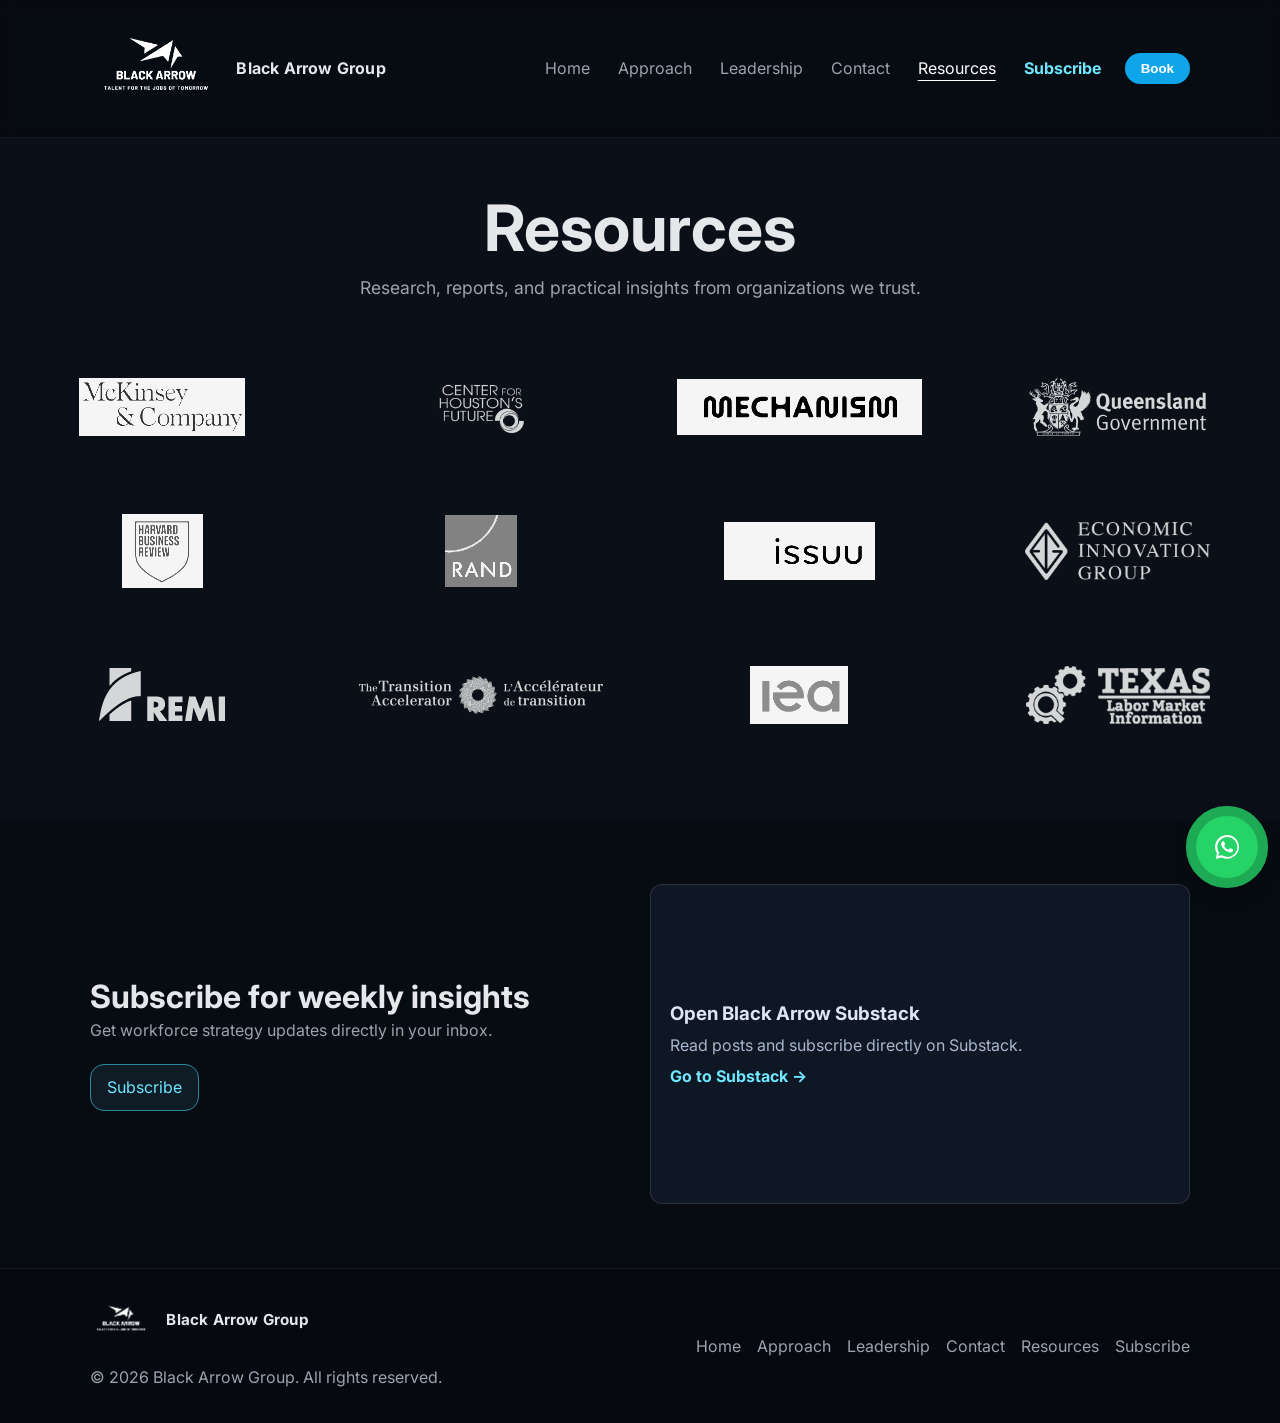
<file: resources.html>
﻿<!DOCTYPE html>
<html lang="en">
<head>
  <meta charset="utf-8" />
  <meta name="viewport" content="width=device-width, initial-scale=1" />
  <title>Resources - Black Arrow Group</title>
  <meta name="description" content="Black Arrow Group resources and partner insights." />
  <link rel="preconnect" href="https://fonts.googleapis.com">
  <link rel="preconnect" href="https://fonts.gstatic.com" crossorigin>
  <link href="https://fonts.googleapis.com/css2?family=Inter:wght@300;400;600;700;800&display=swap" rel="stylesheet">
  <link rel="stylesheet" href="styles.css" />
</head>
<body class="resources-page">
  <header class="site-header">
    <div class="container nav">
      <a href="index.html" class="brand">
        <img class="brand-logo" src="img/black_arrow_white_logo.png" alt="Black Arrow Group logo" />
        <span>Black Arrow Group</span>
      </a>
      <nav>
        <a href="index.html">Home</a>
        <a href="index.html#approach">Approach</a>
        <a href="about.html">Leadership</a>
        <a href="index.html#contact">Contact</a>
        <a href="resources.html" class="active-link">Resources</a>
        <a href="https://blackarrowquiver.substack.com/embed" target="_blank" rel="noopener" class="subscribe-nav">Subscribe</a>
        <button class="btn book-btn" data-open-book>Book</button>
      </nav>
      <button class="hamburger" aria-label="Open Menu" aria-expanded="false" aria-controls="mobileMenu">
        <span></span><span></span><span></span>
      </button>
    </div>
  </header>

  <main class="resources-main-wrap">
    <section class="resources-hero-lite">
      <h1>Resources</h1>
      <p>Research, reports, and practical insights from organizations we trust.</p>
    </section>

    <section class="logo-grid-section">
      <div class="logo-grid">
        <a href="https://www.mckinsey.com/industries/oil-and-gas/our-insights/global-energy-perspective-2022" target="_blank" rel="noopener" class="logo-cell logo-flat"><img src="img/resources/mckinsey---company_owler_20190728_090718_original.png" alt="McKinsey" /></a>
        <a href="https://www.centerforhoustonsfuture.org/h2houstonhub" target="_blank" rel="noopener" class="logo-cell"><img src="img/resources/center_for_houston.svg" alt="Center for Houston's Future" /></a>
        <a href="https://www.mechanism.community" target="_blank" rel="noopener" class="logo-cell logo-flat"><img src="img/resources/mechanism.png" alt="Mechanism" /></a>
        <a href="https://www.statedevelopment.qld.gov.au/industry/priority-industries/hydrogen-industry-development" target="_blank" rel="noopener" class="logo-cell"><img src="img/resources/queensland.svg" alt="Queensland" /></a>

        <a href="https://hbr.org/2012/12/who-can-fix-the-middle-skills-gap" target="_blank" rel="noopener" class="logo-cell logo-harvard logo-flat"><img src="img/resources/harvard.png" alt="Harvard Business Review" /></a>
        <a href="https://www.rand.org/pubs/research_reports/RRA1603-1.html" target="_blank" rel="noopener" class="logo-cell logo-rand logo-flat"><img src="img/resources/logo-rand.svg" alt="RAND" /></a>
        <a href="https://issuu.com/futurehouston/docs/houston_hydrogen_hub_final" target="_blank" rel="noopener" class="logo-cell logo-flat"><img src="img/resources/issuu.png" alt="Issuu" /></a>
        <a href="https://eig.org/neighborhood-poverty-project/houston-tx/" target="_blank" rel="noopener" class="logo-cell"><img src="img/resources/eig-logo.png" alt="EIG" /></a>

        <a href="https://www.remi.com/" target="_blank" rel="noopener" class="logo-cell"><img src="img/resources/remi.png" alt="REMI" /></a>
        <a href="https://transitionaccelerator.ca/" target="_blank" rel="noopener" class="logo-cell"><img src="img/resources/transitionaccelerator.svg" alt="Transition Accelerator" /></a>
        <a href="https://www.iea.org/reports/hydrogen" target="_blank" rel="noopener" class="logo-cell logo-flat"><img src="img/resources/iea.png" alt="IEA" /></a>
        <a href="https://texaslmi.com/" target="_blank" rel="noopener" class="logo-cell"><img src="img/resources/TexasLMI_White1_DS.png" alt="Texas LMI" /></a>
      </div>
    </section>
    <section class="section resources-substack">
      <div class="container resources-substack-wrap">
        <div>
          <h2 class="section-title">Subscribe for weekly insights</h2>
          <p class="section-sub">Get workforce strategy updates directly in your inbox.</p>
          <a class="btn subscribe-btn" href="https://blackarrowquiver.substack.com/embed" target="_blank" rel="noopener">Subscribe</a>
        </div>
        <a class="substack-card" href="https://blackarrowquiver.substack.com/embed" target="_blank" rel="noopener">
          <h3>Open Black Arrow Substack</h3>
          <p>Read posts and subscribe directly on Substack.</p>
          <span>Go to Substack →</span>
        </a>
      </div>
    </section>
  </main>

  <footer class="site-footer resources-footer">
    <div class="container footer-grid">
      <div>
        <div class="brand small"><img class="brand-logo" src="img/black_arrow_white_logo.png" alt="Black Arrow Group logo" /> Black Arrow Group</div>
        <p>&copy; <span id="year"></span> Black Arrow Group. All rights reserved.</p>
      </div>
      <div class="footer-links">
        <a href="index.html">Home</a>
        <a href="index.html#approach">Approach</a>
        <a href="about.html">Leadership</a>
        <a href="index.html#contact">Contact</a>
        <a href="resources.html">Resources</a>
        <a href="https://blackarrowquiver.substack.com/embed" target="_blank" rel="noopener">Subscribe</a>
      </div>
    </div>
  </footer>

  <a class="whatsapp-float" href="https://wa.me/17132641550?text=Hi%20Black%20Arrow%20Group%2C%20I%27d%20like%20to%20book%20a%20session" target="_blank" rel="noopener" aria-label="Chat on WhatsApp"><span class="wa-icon" aria-hidden="true"></span></a>

  <dialog id="bookModal" class="modal">
    <form method="dialog" class="modal-content" id="bookingForm">
      <button class="close" aria-label="Close" value="cancel">×</button>
      <h3>Book a Session</h3>
      <label>Name<input type="text" name="name" required /></label>
      <label>Email<input type="email" name="email" required /></label>
      <label>Service
        <select name="service" required>
          <option value="Initial Consult">Initial Consult (Free · 60 min)</option>
          <option value="Problem-Solving Session">Problem-Solving Session ($500 · 2 hrs)</option>
          <option value="Strategic Planning Sprint">Strategic Planning Sprint ($2,000 · 4 hrs)</option>
        </select>
      </label>
      <label>Date & Time<input type="datetime-local" name="datetime" required /></label>
      <label>Notes (optional)<textarea name="notes" rows="3" placeholder="What challenge are you tackling?"></textarea></label>
      <button class="btn primary" value="confirm">Confirm Booking</button>
      <p class="microcopy">A calendar invite will be generated locally for your confirmation.</p>
      <p class="microcopy">Prefer updates? <a href="https://blackarrowquiver.substack.com/embed" target="_blank" rel="noopener">Subscribe here</a>.</p>
    </form>
  </dialog>

  <div id="toast" role="status" aria-live="polite"></div>

  <script src="script.js"></script>
</body>
</html>
</file>
<file: styles.css>
:root{
  --bg:#0b0f17;
  --bg-alt:#101623;
  --card:#111827;
  --text:#e5e7eb;
  --muted:#9ca3af;
  --accent:#6ee7ff;
  --brand:#60a5fa;
  --ring: rgba(110,231,255,.35);
}
*{box-sizing:border-box}
html,body{margin:0;padding:0;font-family:Inter,system-ui,-apple-system,Segoe UI,Roboto,Arial,sans-serif;background:#06090f;color:var(--text)}
img{max-width:100%;display:block}
.container{width:min(1100px,92vw);margin:0 auto}
a{color:inherit;text-decoration:none}
.btn{display:inline-flex;align-items:center;justify-content:center;gap:.5rem;padding:.8rem 1rem;border-radius:14px;border:1px solid #2b3444;background:#161e2b;color:#fff;cursor:pointer;transition:.2s}
.btn:hover{transform:translateY(-1px);box-shadow:0 8px 24px rgba(0,0,0,.35)}
.btn.primary{background:linear-gradient(90deg,var(--brand),var(--accent));border:0}
.btn.ghost{background:transparent;border:1px solid #2b3444}
.btn.small{padding:.6rem .9rem;border-radius:12px}
.section{padding:64px 0;background:#070b12}
.section.alt{background:linear-gradient(180deg,#080d16, #06090f)}
.section-title{font-size:2rem;margin:0 0 .25rem}
.section-sub{color:var(--muted);margin:0 0 1.5rem}
.accent{color:var(--accent)}

.site-header{position:sticky;top:0;z-index:50;background:rgba(6,9,15,.6);backdrop-filter:blur(8px);border-bottom:1px solid rgba(255,255,255,.05)}
.nav{display:flex;align-items:center;justify-content:space-between;gap:.75rem;padding:.15rem 0}
.brand{display:flex;align-items:center;gap:.9rem;font-weight:700;letter-spacing:.2px}
.brand.small{font-size:.95rem}
.brand-logo{height:132px;width:auto;object-fit:contain;display:block}
.brand.small .brand-logo{height:62px}
nav{display:flex;align-items:center;gap:1rem}
nav a{padding:.5rem .25rem;color:var(--muted)}
nav a:hover{color:#fff}
.hamburger{display:none;flex-direction:column;gap:5px;background:transparent;border:0;color:#fff}
.hamburger span{width:24px;height:2px;background:#fff;display:block;border-radius:1px}
.mobile-menu{display:flex;flex-direction:column;gap:.75rem;padding:1rem;border-top:1px solid rgba(255,255,255,.08);background:#06090f}
.hide-mobile{display:inline-block}

.hero{position:relative;min-height:72vh;display:grid;place-items:center;overflow:hidden}
.hero img{position:absolute;inset:0;width:100%;height:100%;object-fit:cover}
.hero-overlay{position:absolute;inset:0;background:linear-gradient(180deg, rgba(6,9,15,.2), rgba(6,9,15,.85) 55%, #06090f 90%)}
.hero-content{position:relative;text-align:center;padding:5rem 0}
.hero h1{font-size:clamp(2rem, 4vw + 1rem, 3.25rem);margin:0 0 .5rem;line-height:1.1}
.hero p{color:#d1d5db;max-width:720px;margin:.25rem auto 1rem}
.cta{display:flex;gap:.75rem;justify-content:center;flex-wrap:wrap}
.trust{margin-top:1rem;color:var(--muted);font-size:.95rem}

.grid.cards{display:grid;grid-template-columns:repeat(3,1fr);gap:1rem;margin-top:1rem}
.card{background:var(--card);border:1px solid rgba(255,255,255,.06);border-radius:16px;overflow:hidden;transition:.25s;display:flex;flex-direction:column}
.card:hover{transform:translateY(-3px);box-shadow:0 12px 28px rgba(0,0,0,.35)}
.card h3{margin:.75rem 1rem .25rem}
.card p{margin:0 1rem 1rem;color:var(--muted)}
.link-card .link{display:inline-block;margin:0 1rem 1rem;color:var(--accent)}

.plans{display:grid;grid-template-columns:repeat(3,1fr);gap:1rem;margin-top:1rem}
.plan{background:#0c1220;border:1px solid rgba(255,255,255,.06);border-radius:16px;padding:1rem}
.plan h4{margin:.5rem 0}
.plan .price{color:#cbd5e1;margin:.25rem 0 1rem}

.two-col{display:grid;grid-template-columns:1.1fr .9fr;gap:2rem;align-items:center}
.image-stack{position:relative}
.image-stack img{border-radius:16px;border:1px solid rgba(255,255,255,.08)}
.image-stack .floating{position:absolute;right:-10%;bottom:-12%;width:55%;box-shadow:0 20px 60px rgba(0,0,0,.5)}

.image-col .portrait{width:360px;max-width:100%;border-radius:18px;border:1px solid rgba(255,255,255,.08);box-shadow:0 18px 50px rgba(0,0,0,.45)}

.contact .contact-actions{display:flex;gap:.75rem;flex-wrap:wrap}
.contact .map iframe{width:100%;height:320px;border:0;border-radius:12px}
.contact .map img{
  width:100%;
  height:320px;
  object-fit:cover;
  border-radius:12px;
  border:1px solid rgba(255,255,255,.08);
}
.microcopy{color:var(--muted);font-size:.9rem;margin-top:.5rem}

.site-footer{padding:20px 0;border-top:1px solid rgba(255,255,255,.06);background:#06090f}
.footer-grid{display:flex;align-items:center;justify-content:space-between;gap:1rem;flex-wrap:wrap}
.footer-links{display:flex;gap:1rem;flex-wrap:wrap}
.footer-links a{color:var(--muted)}
.footer-links a:hover{color:#fff}
.social-links{
  display:flex;
  gap:.55rem;
  margin-top:.65rem;
}
.social-link{
  width:34px;
  height:34px;
  border-radius:10px;
  display:grid;
  place-items:center;
  text-decoration:none;
}
.social-link svg{
  width:20px;
  height:20px;
}
.social-link.instagram{
  color:#fff;
  background:radial-gradient(circle at 30% 107%, #fdf497 0%, #fdf497 5%, #fd5949 45%, #d6249f 60%, #285AEB 90%);
}
.social-link.linkedin{
  color:#fff;
  background:#0A66C2;
}

.modal::backdrop{background:rgba(0,0,0,.6)}
.modal{border:0;padding:0;border-radius:16px;overflow:hidden;max-width:520px;width:92vw}
.modal-content{background:#0c1422;border:1px solid rgba(255,255,255,.08);padding:1rem 1rem 1.25rem;display:grid;gap:.75rem}
.modal-content h3{margin:.25rem 0 0}
.modal-content label{display:grid;gap:.35rem;font-size:.95rem}
.modal-content input,.modal-content select,.modal-content textarea{background:#0a1220;border:1px solid #2b3444;border-radius:12px;padding:.75rem;color:#fff}
.modal-content input:focus,.modal-content select:focus,.modal-content textarea:focus{outline:2px solid var(--ring);border-color:transparent}
.modal .close{justify-self:end;background:#0a1220;border:1px solid #2b3444;border-radius:10px;width:36px;height:36px;font-size:1.2rem;color:#fff;cursor:pointer}
#toast{position:fixed;bottom:18px;left:50%;transform:translateX(-50%);background:#0c1422;border:1px solid rgba(255,255,255,.1);padding:.75rem 1rem;border-radius:12px;opacity:0;pointer-events:none;transition:.3s}
#toast.show{opacity:1}

@media (max-width: 900px){
  .grid.cards{grid-template-columns:1fr 1fr}
  .plans{grid-template-columns:1fr}
  .two-col{grid-template-columns:1fr}
  .hide-mobile{display:none}
  .hamburger{display:flex}
}


@media (min-width: 901px){
  #mobileMenu{display:none !important}
}

.mobile-menu{
  position:absolute;
  top:100%;
  left:0;
  right:0;
  background:#06090f;
  padding:1rem;
  border-top:1px solid rgba(255,255,255,.1);
}

/* === Ajustes de tarjetas (uniformes y responsive) === */

/* 1) Grid más flexible: columnas auto-fit y alturas iguales */
.grid.cards{
  grid-template-columns: repeat(auto-fit, minmax(260px, 1fr));
  gap: 1.25rem;
  align-items: stretch;            /* estira las tarjetas a igual altura */
}

/* 2) Tarjeta: columna, ocupa toda la altura y con overflow oculto */
.card{
  display: flex;
  flex-direction: column;
  height: 100%;
  border-radius: 18px;
  overflow: hidden;
}

/* 3) Imagen consistente: recorte centrado con relación de aspecto fija */
.card > img{
  width: 100%;
  aspect-ratio: 16 / 10;          /* fuerza mismas proporciones */
  object-fit: cover;               /* recorte elegante */
  display: block;
  transition: transform .35s ease; /* micro-zoom en hover */
}

/* 4) Tipografía y espaciados iguales */
.card h3{
  margin: .9rem 1rem .25rem;
  font-size: 1.15rem;
  line-height: 1.25;
}
.card p{
  margin: 0 1rem 1rem;
  color: var(--muted);
}

/* 5) Hover sutil y consistente */
.card:hover > img{
  transform: scale(1.03);
}

/* 6) Ajuste fino en desktop: un poco más alto el área de imagen */
@media (min-width: 900px){
  .card > img{
    aspect-ratio: 4 / 3;
  }
}

/* ===== Iconos elegantes para la lista .checks ===== */
.checks{
  list-style: none;
  margin: 1rem 0 0;
  padding: 0;
}
.checks li{
  display: flex;
  gap: .6rem;
  align-items: flex-start;
  margin: .45rem 0;
}
.checks li::before{
  content: "";
  flex: 0 0 1.15rem;
  width: 1.15rem;
  height: 1.15rem;
  margin-top: .2rem;
  background: url('data:image/svg+xml;utf8,<svg xmlns=%22http://www.w3.org/2000/svg%22 viewBox=%220 0 24 24%22 fill=%22none%22 stroke=%22%236ee7ff%22 stroke-width=%222%22 stroke-linecap=%22round%22 stroke-linejoin=%22round%22><path d=%22M22 11.08V12a10 10 0 1 1-5.93-9.14%22/><polyline points=%2222 4 12 14.01 9 11.01%22/></svg>') no-repeat center / contain;
  /* si quieres un glow muy sutil: */
  filter: drop-shadow(0 0 4px rgba(110,231,255,.25));
}

/* Layout básico del header (desktop) */
.site-header .container.nav{
  display:flex; align-items:center; justify-content:space-between;
  gap:16px;
}
.site-header nav{
  display:flex; align-items:center; gap:20px;
}
.book-btn{
  background:#0ea5e9; color:#fff; border:0; padding:8px 16px;
  border-radius:20px; font-weight:600; cursor:pointer; transition:.25s;
}
.book-btn:hover{ transform:translateY(-1px); }
.subscribe-nav{
  color:#6ee7ff !important;
  font-weight:700;
}
.subscribe-btn{
  border-color:#2c8a9e;
  color:#6ee7ff;
  background:rgba(110,231,255,.08);
}
.subscribe-btn:hover{
  box-shadow:0 10px 24px rgba(110,231,255,.15);
}

/* Hamburguesa (oculta en desktop) */
.hamburger{ display:none; position:relative; width:36px; height:36px;
  border:0; background:transparent; cursor:pointer;
}
.hamburger span{
  position:absolute; left:8px; right:8px; height:2px; background:#fff;
  transition:.25s;
}
.hamburger span:nth-child(1){ top:11px; }
.hamburger span:nth-child(2){ top:17px; }
.hamburger span:nth-child(3){ top:23px; }

/* MÓVIL */
@media (max-width: 900px){
  /* muestra hamburguesa, oculta nav por defecto */
  .hamburger{ display:block; }
  .site-header nav{
    position:absolute; top:100%; left:0; right:0;
    display:none; flex-direction:column; gap:12px;
    padding:14px 16px; background:#0b0f14; border-top:1px solid #1f2937;
  }
  .site-header nav a,
  .site-header .book-btn{ width:100%; text-align:left; }
  .site-header .subscribe-nav{ width:100%; text-align:left; }
  .site-header .book-btn{ text-align:center; }

  /* cuando abrimos el menú */
  .site-header.is-open nav{ display:flex; }

  /* animación hamburguesa -> “X” */
  .site-header.is-open .hamburger span:nth-child(1){ transform:translateY(6px) rotate(45deg); }
  .site-header.is-open .hamburger span:nth-child(2){ opacity:0; }
  .site-header.is-open .hamburger span:nth-child(3){ transform:translateY(-6px) rotate(-45deg); }
}

.resources-substack-wrap{
  display:grid;
  grid-template-columns:1fr 1fr;
  gap:1.2rem;
  align-items:center;
}
.substack-card{
  background:#0f1624;
  border:1px solid rgba(255,255,255,.12);
  border-radius:12px;
  padding:1.2rem;
  color:#dbe5f4;
  min-height:320px;
  display:flex;
  flex-direction:column;
  justify-content:center;
  text-decoration:none;
}
.substack-card h3{margin:0 0 .6rem}
.substack-card p{margin:0 0 .7rem;color:#a9b7cc}
.substack-card span{color:#6ee7ff;font-weight:700}
@media (max-width: 900px){
  .resources-substack-wrap{
    grid-template-columns:1fr;
  }
}

/* === FORZAR TIPOGRAFÍA BLANCA EN EL MODAL DE BOOKING === */
.modal-content,
.modal-content * {
  color: #fff !important;
}

/* placeholders blancos */
.modal-content ::placeholder {
  color: #fff !important;
  opacity: 0.9; /* legible */
}

/* opciones de selects en los desplegables */
.modal-content select,
.modal-content option {
  color: #fff !important;
  background: #0a1220; /* mismo fondo que tienes */
}

/* texto del botón de confirmación */
.modal-content .btn,
.modal-content button {
  color: #fff !important;
}

/* microcopy debajo del botón */
.modal-content + .microcopy,
.modal .microcopy {
  color: #fff !important;
}

/* Menú oculto por defecto en móvil */
@media (max-width: 900px){
  .site-header nav{
    display:none;
    flex-direction:column;
    gap:12px;
    padding:14px 16px;
    background:#0b0f14;
    border-top:1px solid #1f2937;
  }
  /* Mostrar cuando el header tiene la clase is-open */
  .site-header.is-open nav{ 
    display:flex; 
  }
}

/* Resources page (isolated styles) */
.resources-page{
  background:var(--bg);
  color:var(--text);
}
.resources-page nav a.active-link{
  color:#fff;
  text-decoration:underline;
  text-underline-offset:6px;
}
.resources-main-wrap{
  min-height:70vh;
}
.resources-hero-lite{
  text-align:center;
  padding:56px 16px 24px;
}
.resources-hero-lite h1{
  margin:0;
  font-size:clamp(2rem,5vw,4rem);
  line-height:1.05;
  color:var(--text);
}
.resources-hero-lite p{
  margin:16px auto 0;
  max-width:760px;
  color:var(--muted);
  font-size:1.1rem;
}
.logo-grid-section{
  padding:30px 20px 70px;
}
.logo-grid{
  max-width:1400px;
  margin:0 auto;
  display:grid;
  grid-template-columns:repeat(4,minmax(0,1fr));
  gap:32px 34px;
}
.logo-cell{
  min-height:110px;
  border-radius:8px;
  display:flex;
  align-items:center;
  justify-content:center;
  padding:20px;
  filter:grayscale(1) brightness(0) invert(1) opacity(.92);
  opacity:.9;
  transition:filter .2s ease, opacity .2s ease, transform .2s ease;
}
.logo-cell:hover{
  filter:none;
  opacity:1;
  transform:translateY(-1px);
}
.logo-cell img{
  max-width:100%;
  max-height:58px;
  object-fit:contain;
}
.logo-cell.logo-harvard img{max-height:74px}
.logo-cell.logo-rand img{max-height:72px}
.logo-cell.logo-flat{
  filter:none;
  opacity:.96;
}
.logo-cell.logo-flat img{
  mix-blend-mode:multiply;
  filter:grayscale(1) brightness(2.2);
}
.logo-cell.logo-flat:hover img{
  mix-blend-mode:normal;
  filter:none;
}
.resources-footer{
  background:#06090f;
  border-top:1px solid rgba(255,255,255,.06);
}
.resources-footer p,
.resources-footer .footer-links a{
  color:var(--muted);
}
.resources-footer .footer-links a:hover{
  color:var(--text);
}
@media (max-width: 980px){
  .logo-grid{grid-template-columns:repeat(2,minmax(0,1fr));}
}
@media (max-width: 560px){
  .logo-grid{grid-template-columns:1fr;}
  .logo-cell{min-height:88px;}
}

/* Floating WhatsApp button */
.whatsapp-float{
  position:fixed;
  right:22px;
  bottom:22px;
  width:62px;
  height:62px;
  border-radius:50%;
  background:#25d366;
  color:#fff;
  display:grid;
  place-items:center;
  z-index:1200;
  box-shadow:0 10px 24px rgba(0,0,0,.35);
  transition:transform .2s ease;
  isolation:isolate;
}
.whatsapp-float:hover{
  transform:translateY(-2px) scale(1.04);
}
.whatsapp-float .wa-icon{
  width:34px;
  height:34px;
  display:block;
  background:no-repeat center/contain url("data:image/svg+xml,%3Csvg xmlns='http://www.w3.org/2000/svg' viewBox='0 0 32 32'%3E%3Cpath fill='%23fff' d='M16.02 4.73c-6.2 0-11.24 5-11.24 11.17 0 2.15.62 4.22 1.78 6L5.4 27.27l5.52-1.45a11.3 11.3 0 0 0 5.1 1.22h.01c6.2 0 11.24-5 11.24-11.17 0-2.98-1.17-5.79-3.29-7.9a11.26 11.26 0 0 0-7.96-3.24Zm0 20.4h-.01c-1.66 0-3.28-.43-4.7-1.25l-.34-.2-3.28.86.88-3.2-.22-.33a9.3 9.3 0 0 1-1.44-5.02c0-5.16 4.23-9.36 9.43-9.36 2.52 0 4.88.97 6.66 2.74a9.3 9.3 0 0 1 2.76 6.63c0 5.16-4.24 9.36-9.44 9.36Zm5.17-7.06c-.28-.14-1.66-.82-1.92-.91-.26-.1-.44-.14-.63.14-.19.27-.73.9-.89 1.08-.16.19-.33.21-.61.07-.28-.14-1.16-.43-2.22-1.37-.82-.73-1.37-1.63-1.53-1.91-.16-.27-.02-.42.12-.56.12-.12.28-.33.42-.5.14-.17.19-.28.28-.46.1-.18.05-.34-.02-.47-.07-.14-.63-1.51-.86-2.06-.23-.55-.46-.47-.63-.48h-.53c-.19 0-.48.07-.74.34-.26.27-.97.95-.97 2.32 0 1.36.99 2.69 1.13 2.88.14.18 1.95 2.96 4.73 4.16.66.28 1.18.46 1.58.58.66.21 1.27.18 1.75.11.53-.08 1.66-.67 1.89-1.31.23-.64.23-1.2.16-1.31-.06-.1-.25-.17-.53-.31Z'/%3E%3C/svg%3E");
}
.whatsapp-float::before,
.whatsapp-float::after{
  content:"";
  position:absolute;
  inset:-10px;
  border-radius:50%;
  border:12px solid rgba(37,211,102,.55);
  background:transparent;
  z-index:-1;
  animation:wa-pulse 2.2s ease-out infinite;
}
.whatsapp-float::after{
  animation-delay:1.1s;
}
@keyframes wa-pulse{
  0%{transform:scale(.78);opacity:.95;}
  70%{transform:scale(1.28);opacity:.08;}
  100%{transform:scale(1.28);opacity:0;}
}
@media (max-width: 640px){
  .whatsapp-float{
    width:58px;
    height:58px;
    right:16px;
    bottom:16px;
  }
}

/* About page redesign */
.about-page .about-wrap{
  max-width:860px;
  text-align:center;
}
.about-page .about-wrap h1{
  font-size:clamp(2.6rem,5vw,4.6rem);
  margin:0 0 1rem;
  line-height:1.04;
}
.about-page .about-lead{
  color:#c7d2e1;
  font-size:1.25rem;
  line-height:1.55;
  margin:0 auto;
}
.about-page .about-two-col{
  display:grid;
  grid-template-columns:1.25fr .75fr;
  gap:1.5rem;
  align-items:stretch;
}
.about-page .about-video-card{
  border:1px solid rgba(255,255,255,.12);
  border-radius:18px;
  overflow:hidden;
  background:#091224;
  box-shadow:0 20px 40px rgba(0,0,0,.35);
}
.about-page .about-video-card iframe{
  width:100%;
  aspect-ratio:16/9;
  border:0;
}
.about-page .about-video-link{
  position:relative;
  display:block;
  text-decoration:none;
}
.about-page .about-video-link img{
  width:100%;
  aspect-ratio:16/9;
  object-fit:cover;
  display:block;
}
.about-page .about-video-link::after{
  content:"";
  position:absolute;
  inset:0;
  background:linear-gradient(180deg, rgba(0,0,0,.08), rgba(0,0,0,.38));
}
.about-page .video-play{
  position:absolute;
  top:50%;
  left:50%;
  transform:translate(-50%,-50%);
  z-index:2;
  width:74px;
  height:74px;
  border-radius:50%;
  background:rgba(15,22,35,.75);
  border:1px solid rgba(255,255,255,.5);
  color:#fff;
  display:grid;
  place-items:center;
  font-size:1.6rem;
}
.about-page .video-caption{
  position:absolute;
  left:14px;
  bottom:14px;
  z-index:2;
  font-weight:700;
  color:#fff;
  background:rgba(8,14,24,.65);
  border:1px solid rgba(255,255,255,.25);
  border-radius:999px;
  padding:.42rem .78rem;
}
.about-page .about-summary{
  background:#0c1422;
  border:1px solid rgba(255,255,255,.1);
  border-radius:18px;
  padding:1.3rem 1.2rem;
}
.about-page .about-summary h2{
  margin:.2rem 0 .8rem;
}
.about-page .about-summary p{
  margin:0 0 .8rem;
  color:#c9d5e8;
  line-height:1.65;
}
.about-page .about-copy{
  max-width:980px;
}
.about-page .about-copy p{
  font-size:1.05rem;
  line-height:1.6;
  margin:0 0 1.25rem;
  color:#dde6f3;
}
.about-page .about-carousel{
  position:relative;
  border-radius:18px;
  overflow:hidden;
  border:1px solid rgba(255,255,255,.1);
  background:#0b1220;
}
.about-page .carousel-track{
  position:relative;
  width:100%;
  aspect-ratio:16/8.5;
}
.about-page .carousel-track img{
  position:absolute;
  inset:0;
  width:100%;
  height:100%;
  object-fit:cover;
  opacity:0;
  transition:opacity .35s ease;
}
.about-page .carousel-track img.active{
  opacity:1;
}
.about-page .carousel-btn{
  position:absolute;
  top:50%;
  transform:translateY(-50%);
  width:42px;
  height:42px;
  border-radius:999px;
  border:1px solid rgba(255,255,255,.4);
  background:rgba(5,10,18,.68);
  color:#fff;
  font-size:1.25rem;
  cursor:pointer;
  z-index:2;
}
.about-page .carousel-btn.prev{left:12px}
.about-page .carousel-btn.next{right:12px}
.about-page .about-cta h2{
  margin:0 0 1rem;
}
@media (max-width: 980px){
  .about-page .about-two-col{
    grid-template-columns:1fr;
  }
  .about-page .about-copy p{
    font-size:1.05rem;
  }
}
@media (max-width: 640px){
  .about-page .about-wrap h1{
    font-size:2.35rem;
  }
  .about-page .about-lead{
    font-size:1.05rem;
  }
  .about-page .about-copy p{
    font-size:1rem;
  }
}
</file>
